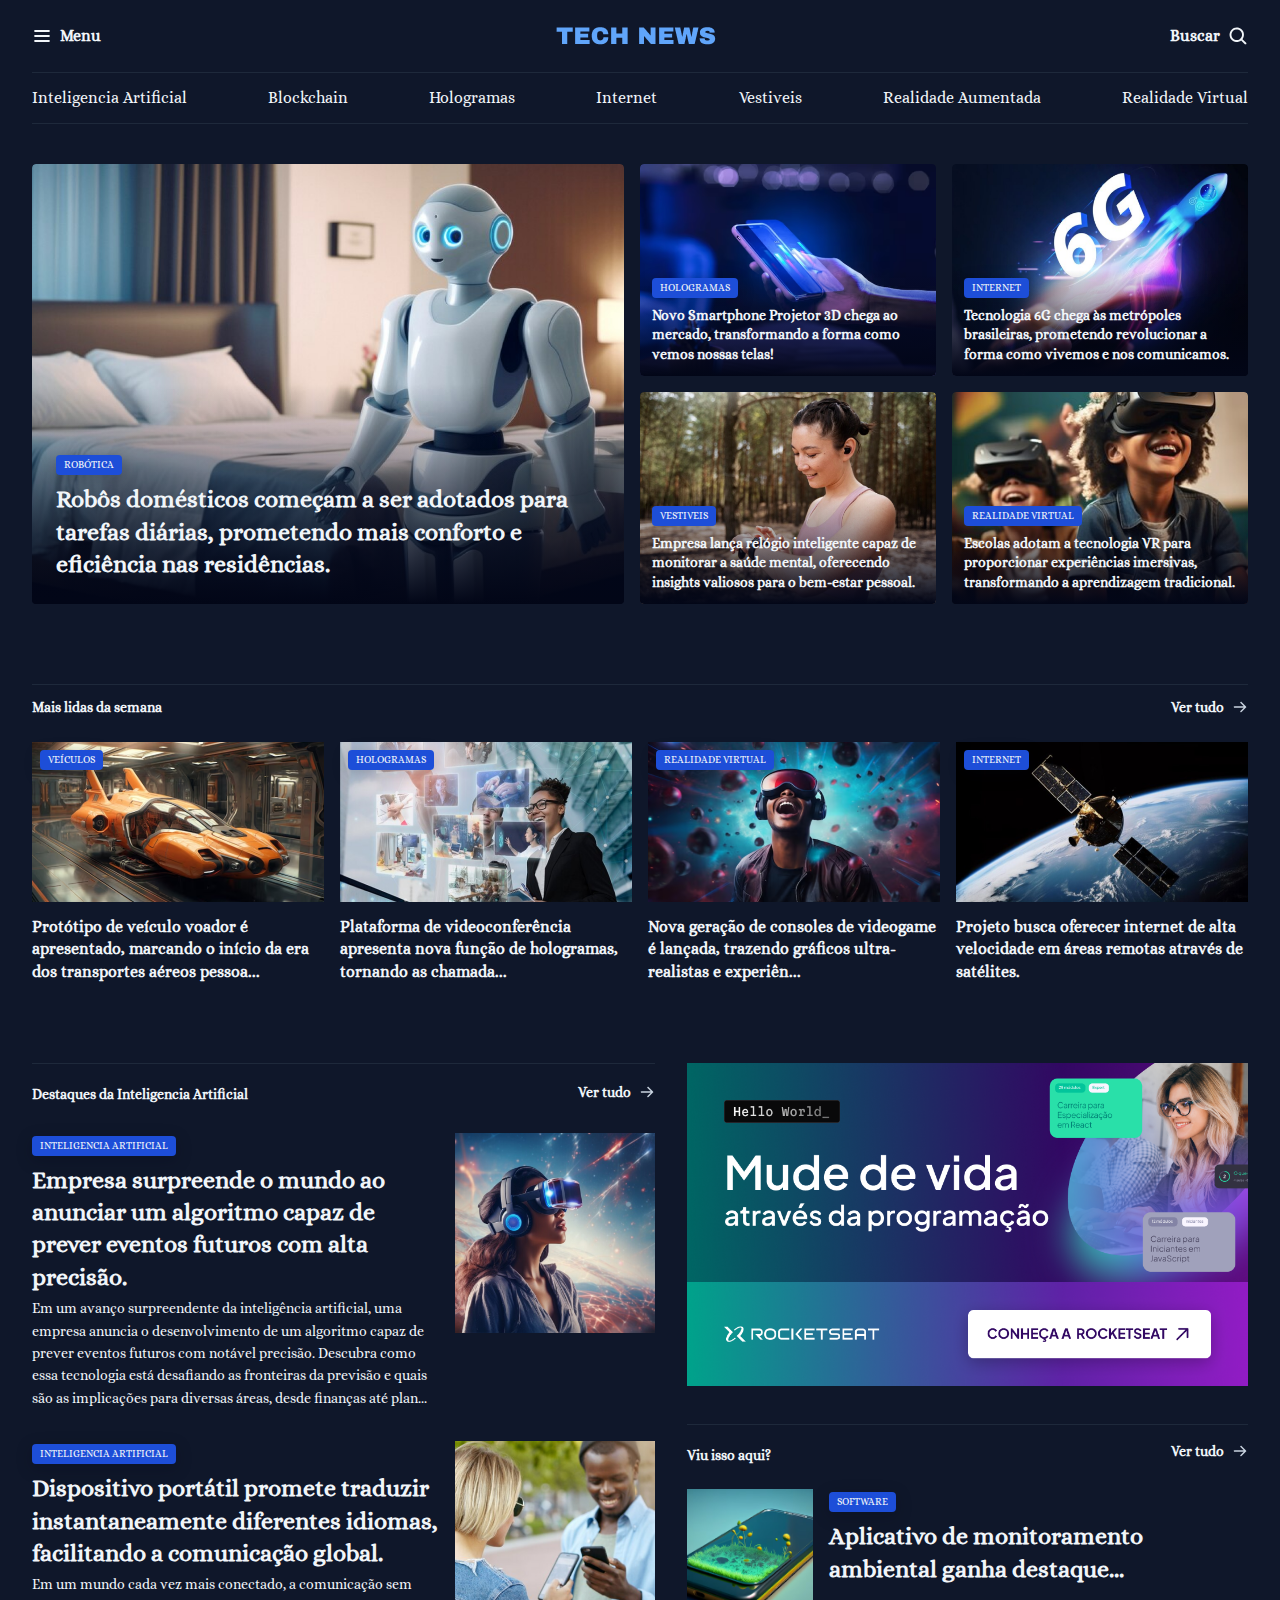
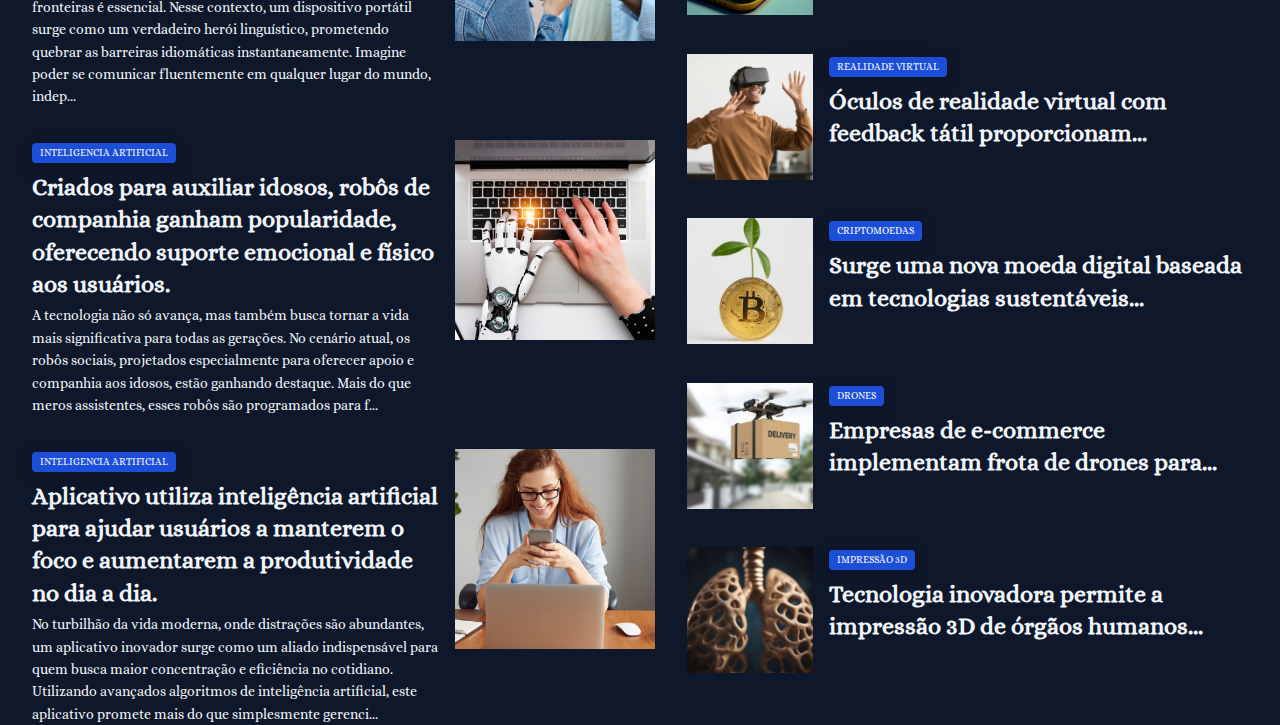
<file: index.html>
<!DOCTYPE html>
<html lang="pt-br">
<head>
    <meta charset="UTF-8">
    <meta name="viewport" content="width=device-width, initial-scale=1.0">
    
    <!--LINKS-->
        <link rel="stylesheet" href="style/index.css">
        
        <link rel="preconnect" href="https://fonts.googleapis.com">
        <link rel="preconnect" href="https://fonts.gstatic.com" crossorigin>
        <link href="https://fonts.googleapis.com/css2?family=Alice&family=Archivo:ital,wght@0,100..900;1,100..900&family=Poppins:wght@400;600;800&display=swap" rel="stylesheet">

    <title>Portal de Noticias</title>
</head>
<body>
    <header class="container">
        <nav id="primary" class="grid grid-flow-col">
            <div>
                <img src="assets/icons/List.svg" alt="Icone de menu">
                <strong>Menu</strong>
            </div>
            <div>
                <img src="assets/Logo.png" alt="TechNews logo">
            </div>
            <div>
                <strong>Buscar</strong>
                <img src="assets/icons/MagnifyingGlass.svg" alt="Icone de lupa para pesquisa">
            </div>
        </nav>

        <nav id="secundary" class="grid grid-flow-col">
        <a href="#">Inteligencia Artificial</a>
        <a href="#">Blockchain</a>
        <a href="#">Hologramas</a>
        <a href="#">Internet</a>
        <a href="#">Vestiveis</a>
        <a href="#">Realidade Aumentada</a>
        <a href="#">Realidade Virtual</a>
        </nav>
    </header>

    <main class="grid container">
        <section id="featured" class="grid grid-flow-col gap-16">
            <figure class="card">
                
                <img src="assets/images/Image 01.png" alt="Robôs domésticos começam a ser adotados para tarefas diárias, prometendo mais conforto e eficiência nas residências.">
                
                <figcaption>
                    <span class="content-tag">
                        robótica
                    </span>
                    <h2 class="text-2xl">
                        Robôs domésticos começam a ser adotados para tarefas diárias, prometendo mais conforto e eficiência nas residências.
                    </h2>
                </figcaption>
            
            </figure>

            <div class="grid grid-cols-2 gap-16">
                <figure class="card">
                    
                    <img src="assets/images/Image 02.png" alt="Novo Smartphone Projetor 3D chega ao mercado, transformando a forma como vemos nossas telas!">
                    
                    <figcaption>
                        <span class="content-tag">
                            hologramas
                        </span>
                        <h2 class="text-lg">
                            Novo Smartphone Projetor 3D chega ao mercado, transformando a forma como vemos nossas telas!
                        </h2>
                    </figcaption>
                
                </figure>

                <figure class="card">

                    <img src="assets/images/Image 03.png" alt="Tecnologia 6G chega às metrópoles brasileiras, prometendo revolucionar a forma como vivemos e nos comunicamos.">
                
                    <figcaption>
                        <span class="content-tag">
                          Internet  
                        </span>
                        <h2 class="text-lg">
                            Tecnologia 6G chega às metrópoles brasileiras, prometendo revolucionar a forma como vivemos e nos comunicamos.
                        </h2>
                    </figcaption>
                
                </figure>

                <figure class="card">
                    
                    <img src="assets/images/Image 04.png" alt="Empresa lança relógio inteligente capaz de monitorar a saúde mental, oferecendo insights valiosos para o bem-estar pessoal.">

                    <figcaption>
                        <span class="content-tag">
                            Vestiveis
                        </span>
                        <h2 class="text-lg">
                           Empresa lança relógio inteligente capaz de monitorar a saúde mental, oferecendo insights valiosos para o bem-estar pessoal. 
                        </h2>
                    </figcaption>
                
                </figure>

                <figure class="card">
                    
                    <img src="assets/images/Image 05.png" alt="Escolas adotam a tecnologia VR para proporcionar experiências imersivas, transformando a aprendizagem tradicional.">

                    <figcaption>
                        <span class="content-tag">
                            Realidade Virtual
                        </span>
                        <h2 class="text-lg">
                            Escolas adotam a tecnologia VR para proporcionar experiências imersivas, transformando a aprendizagem tradicional.
                        </h2>
                    </figcaption>
                </figure>
            </div>
        </section>

        <section id="weekly">
            <header class="grid grid-flow-col">
                <h3>Mais lidas da semana</h3>
                <a href="#" class="grid grid-flow-col">
                    <strong>Ver tudo</strong>
                    <span></span>
                </a>
            </header>

        <div class="grid gap-16">
            <figure>
                <span class="content-tag">veículos</span>
                <img src="assets/images/Image 06.png" alt="Protótipo de veículo voador é apresentado, marcando o início da era dos transportes aéreos pessoais.">
                <p>
                    Protótipo de veículo voador é apresentado, marcando o início da era dos transportes aéreos pessoa...
                </p>
            </figure>

            <figure>
                <span class="content-tag">hologramas</span>
                <img src="assets/images/Image 07.png" alt="Plataforma de videoconferência apresenta nova função de hologramas, tornando as chamadas virtuais mais realistas e envolventes.">
                <p>
                    Plataforma de videoconferência apresenta nova função de hologramas, tornando as chamada...
                </p>
            </figure>

            <figure>
                <span class="content-tag">Realidade Virtual</span>
                <img src="assets/images/Image 08.png" alt="Nova geração de consoles de videogame é lançada, trazendo gráficos ultra-realistas e experiências de jogo totalmente envolventes.">
                <p>
                    Nova geração de consoles de videogame é lançada, trazendo gráficos ultra-realistas e experiên...
                </p>
            </figure>

            <figure>
                <span class="content-tag">internet</span>
                <img src="assets/images/Image 09.png" alt="Projeto busca oferecer internet de alta velocidade em áreas remotas através de satélites.">
                <p>
                    Projeto busca oferecer internet de alta velocidade em áreas remotas através de satélites.
                </p>
            </figure>

        </div>    
        </section>

        <section id="ai">
            <header class="grid grid-flow-col">
                <h3>Destaques da Inteligencia Artificial</h3>
                <a href="#" class="grid grid-flow-col">
                    <strong>Ver tudo</strong>
                    <span></span>
                </a>
            </header>

            <div class="grid gap-32">
                <!--Imagem 10-->
                    <article class="grid grid-flow-col gap-16">
                        <div> <!--Conteudo-->
                            <span class="content-tag">Inteligencia Artificial</span>
                            <h3 class="text-2xl">
                                Empresa surpreende o mundo ao anunciar um algoritmo capaz de prever eventos futuros com alta precisão.
                            </h3>
                            <p class="text-sm">
                                Em um avanço surpreendente da inteligência artificial, uma empresa anuncia o desenvolvimento de um algoritmo capaz de prever eventos futuros com notável precisão. Descubra como essa tecnologia está desafiando as fronteiras da previsão e quais são as implicações para diversas áreas, desde finanças até plan...
                            </p>
                        </div>
                        
                        <div> <!--Imagem Ilustrativa-->
                            <img src="assets/images/Image 10.png" alt="Empresa surpreende o mundo ao anunciar um algoritmo capaz de prever eventos futuros com alta precisão.">
                        </div>
                    </article>
                
                <!--Imagem 11-->
                    <article class="grid grid-flow-col gap-16">
                        <div> <!--Conteudo-->
                            <span class="content-tag">Inteligencia Artificial</span>
                            <h3 class="text-2xl">
                                Dispositivo portátil promete traduzir instantaneamente diferentes idiomas, facilitando a comunicação global.
                            </h3>
                            <p class="text-sm">
                                Em um mundo cada vez mais conectado, a comunicação sem fronteiras é essencial. Nesse contexto, um dispositivo portátil surge como um verdadeiro herói linguístico, prometendo quebrar as barreiras idiomáticas instantaneamente. Imagine poder se comunicar fluentemente em qualquer lugar do mundo, indep...
                            </p>
                        </div>
                        
                        <div> <!--Imagem Ilustrativa-->
                            <img src="assets/images/Image 11.png" alt="Em um mundo cada vez mais conectado, a comunicação sem fronteiras é essencial. Nesse contexto, um dispositivo portátil surge como um verdadeiro herói linguístico, prometendo quebrar as barreiras idiomáticas instantaneamente. Imagine poder se comunicar fluentemente em qualquer lugar do mundo, independentemente do idioma local. Este dispositivo não é mais uma visão futurista, mas uma realidade impressionante que está transformando a forma como nos conectamos globalmente. Nesta reportagem, mergulharemos nas funcionalidades deste dispositivo revolucionário e como ele está moldando uma nova era de compreensão global.">
                        </div>
                    </article>
               
                <!--Imagem 12-->
                    <article class="grid grid-flow-col gap-16">
                        <div> <!--Conteudo-->
                            <span class="content-tag">Inteligencia Artificial</span>
                            <h3 class="text-2xl">
                                Criados para auxiliar idosos, robôs de companhia ganham popularidade, oferecendo suporte emocional e físico aos usuários.
                            </h3>
                            <p class="text-sm">
                                A tecnologia não só avança, mas também busca tornar a vida mais significativa para todas as gerações. No cenário atual, os robôs sociais, projetados especialmente para oferecer apoio e companhia aos idosos, estão ganhando destaque. Mais do que meros assistentes, esses robôs são programados para f...
                            </p>
                        </div>
                        
                        <div> <!--Imagem Ilustrativa-->
                            <img src="assets/images/Image 12.png" alt="A tecnologia não só avança, mas também busca tornar a vida mais significativa para todas as gerações. No cenário atual, os robôs sociais, projetados especialmente para oferecer apoio e companhia aos idosos, estão ganhando destaque. Mais do que meros assistentes, esses robôs são programados para fornecer suporte emocional e físico, preenchendo lacunas nas necessidades de cuidado. Nesta matéria, exploraremos como esses companheiros tecnológicos estão impactando positivamente a qualidade de vida da terceira idade e proporcionando uma nova perspectiva sobre o envelhecimento.">
                        </div>
                    </article>
                
                <!--Imagem 13-->
                    <article class="grid grid-flow-col gap-16">
                        <div> <!--Conteudo-->
                            <span class="content-tag">Inteligencia Artificial</span>
                            <h3 class="text-2xl">
                                Aplicativo utiliza inteligência artificial para ajudar usuários a manterem o foco e aumentarem a produtividade no dia a dia.
                            </h3>
                            <p class="text-sm">
                                No turbilhão da vida moderna, onde distrações são abundantes, um aplicativo inovador surge como um aliado indispensável para quem busca maior concentração e eficiência no cotidiano. Utilizando avançados algoritmos de inteligência artificial, este aplicativo promete mais do que simplesmente gerenci...
                            </p>
                        </div>
                        
                        <div> <!--Imagem Ilustrativa-->
                            <img src="assets/images/Image 13.png" alt="Aplicativo utiliza inteligência artificial para ajudar usuários a manterem o foco e aumentarem a produtividade no dia a dia.">
                        </div>
                    </article>
            </div>
        </section>

        <aside>
            <div id="ads">
                <img src="assets/Ads.png" alt="Ads">
            </div>

            <section id="more">
                <header class="grid grid-flow-col">
                    <h3>Viu isso aqui?</h3>
                    <a href="#" class="grid grid-flow-col">
                        <strong>Ver tudo</strong>
                        <span></span>
                    </a>
                </header>

                <div class="grid gap-32">
                    <!--Imagem 14-->
                    <article class="grid grid-flow-col gap-16">
                        <div> <!--Imagem Ilustrativa-->
                            <img src="assets/images/Image 14.png" alt="Aplicativo de monitoramento ambiental ganha destaque, incentivando práticas ecológicas e promovendo a conscientização.">
                        </div>
  
                        <div> <!--Conteudo-->
                            <span class="content-tag">Software</span>
                            <h3 class="text-2xl">
                                Aplicativo de monitoramento ambiental ganha destaque...
                            </h3>
                        </div>
                        

                    </article>

                    <!--Imagem 15-->
                    <article class="grid grid-flow-col gap-16">
                        <div> <!--Imagem Ilustrativa-->
                            <img src="assets/images/Image 15.png" alt="Óculos de realidade virtual com feedback tátil proporcionam uma experiência sensorial completa, imergindo usuários em ambientes digitais.">
                        </div>
  
                        <div> <!--Conteudo-->
                            <span class="content-tag">Realidade Virtual</span>
                            <h3 class="text-2xl">
                                Óculos de realidade virtual com feedback tátil proporcionam...
                            </h3>
                        </div>
                        

                    </article>

                    <!--Imagem 16-->
                    <article class="grid grid-flow-col gap-16">
                        <div> <!--Imagem Ilustrativa-->
                            <img src="assets/images/Image 16.png" alt="Surge uma nova moeda digital baseada em tecnologias sustentáveis, buscando minimizar o impacto ambiental associado à mineração de criptomoedas.">
                        </div>
  
                        <div> <!--Conteudo-->
                            <span class="content-tag">criptomoedas</span>
                            <h3 class="text-2xl">
                                Surge uma nova moeda digital baseada em tecnologias sustentáveis...
                            </h3>
                        </div>
                        

                    </article>

                    <!--Imagem 17-->
                    <article class="grid grid-flow-col gap-16">
                        <div> <!--Imagem Ilustrativa-->
                            <img src="assets/images/Image 17.png" alt="Empresas de e-commerce implementam frota de drones para entregas rápidas, transformando o cenário do comércio online.">
                        </div>
  
                        <div> <!--Conteudo-->
                            <span class="content-tag">Drones</span>
                            <h3 class="text-2xl">
                                Empresas de e-commerce implementam frota de drones para...
                            </h3>
                        </div>
                        

                    </article>

                    <!--Imagem 18-->
                    <article class="grid grid-flow-col gap-16">
                        <div> <!--Imagem Ilustrativa-->
                            <img src="assets/images/Image 18.png" alt="Tecnologia inovadora permite a impressão 3D de órgãos humanos, revolucionando a medicina e a lista de espera por transplantes.">
                        </div>
  
                        <div> <!--Conteudo-->
                            <span class="content-tag">impressão 3D</span>
                            <h3 class="text-2xl">
                                Tecnologia inovadora permite a impressão 3D de órgãos humanos...
                            </h3>
                        </div>
                        

                    </article>
                </div>
            </section>
        </aside>
    </main>
</body>
</html>
</file>
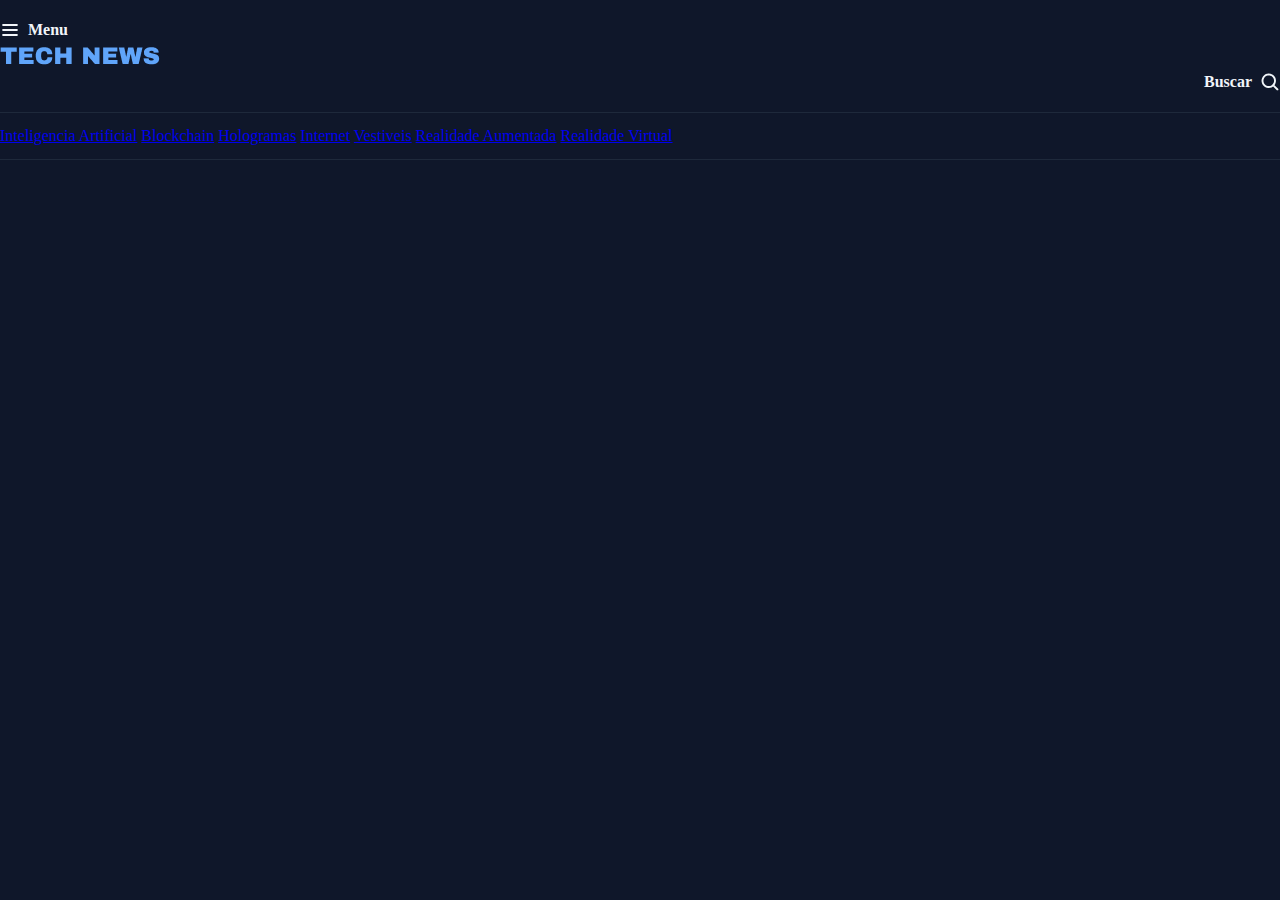
<file: assets/index.html>
<!DOCTYPE html>
<html lang="pt-br">
<head>
    <meta charset="UTF-8">
    <meta name="viewport" content="width=device-width, initial-scale=1.0">
    
    <!--LINKS-->
        <link rel="stylesheet" href="style/index.css">
        
        <link rel="preconnect" href="https://fonts.googleapis.com">
        <link rel="preconnect" href="https://fonts.gstatic.com" crossorigin>
        <link href="https://fonts.googleapis.com/css2?family=Alice&family=Archivo:ital,wght@0,100..900;1,100..900&family=Poppins:wght@400;600;800&display=swap" rel="stylesheet">

    <title>Portal de Noticias</title>
</head>
<body>
    <header class="container">
        <nav id="primary" class="grid grid-flow-col">
            <div>
                <img src="assests_img/icons/List.svg" alt="Icone de menu">
                <strong>Menu</strong>
            </div>
            <div>
                <img src="assests_img/Logo.png" alt="TechNews logo">
            </div>
            <div>
                <strong>Buscar</strong>
                <img src="assests_img/icons/MagnifyingGlass.svg" alt="Icone de lupa para pesquisa">
            </div>
        </nav>

        <nav id="secundary" class="grid grid-flow-col">
        <a href="#">Inteligencia Artificial</a>
        <a href="#">Blockchain</a>
        <a href="#">Hologramas</a>
        <a href="#">Internet</a>
        <a href="#">Vestiveis</a>
        <a href="#">Realidade Aumentada</a>
        <a href="#">Realidade Virtual</a>
        </nav>
    </header>
</body>
</html>
</file>
<file: style/index.css>
@import url(global.css);
@import url(utilities.css);
@import url(header.css);
@import url(sections.css);
</file>
<file: assets/style/index.css>
@import url(global.css);
@import url(header.css);
</file>
